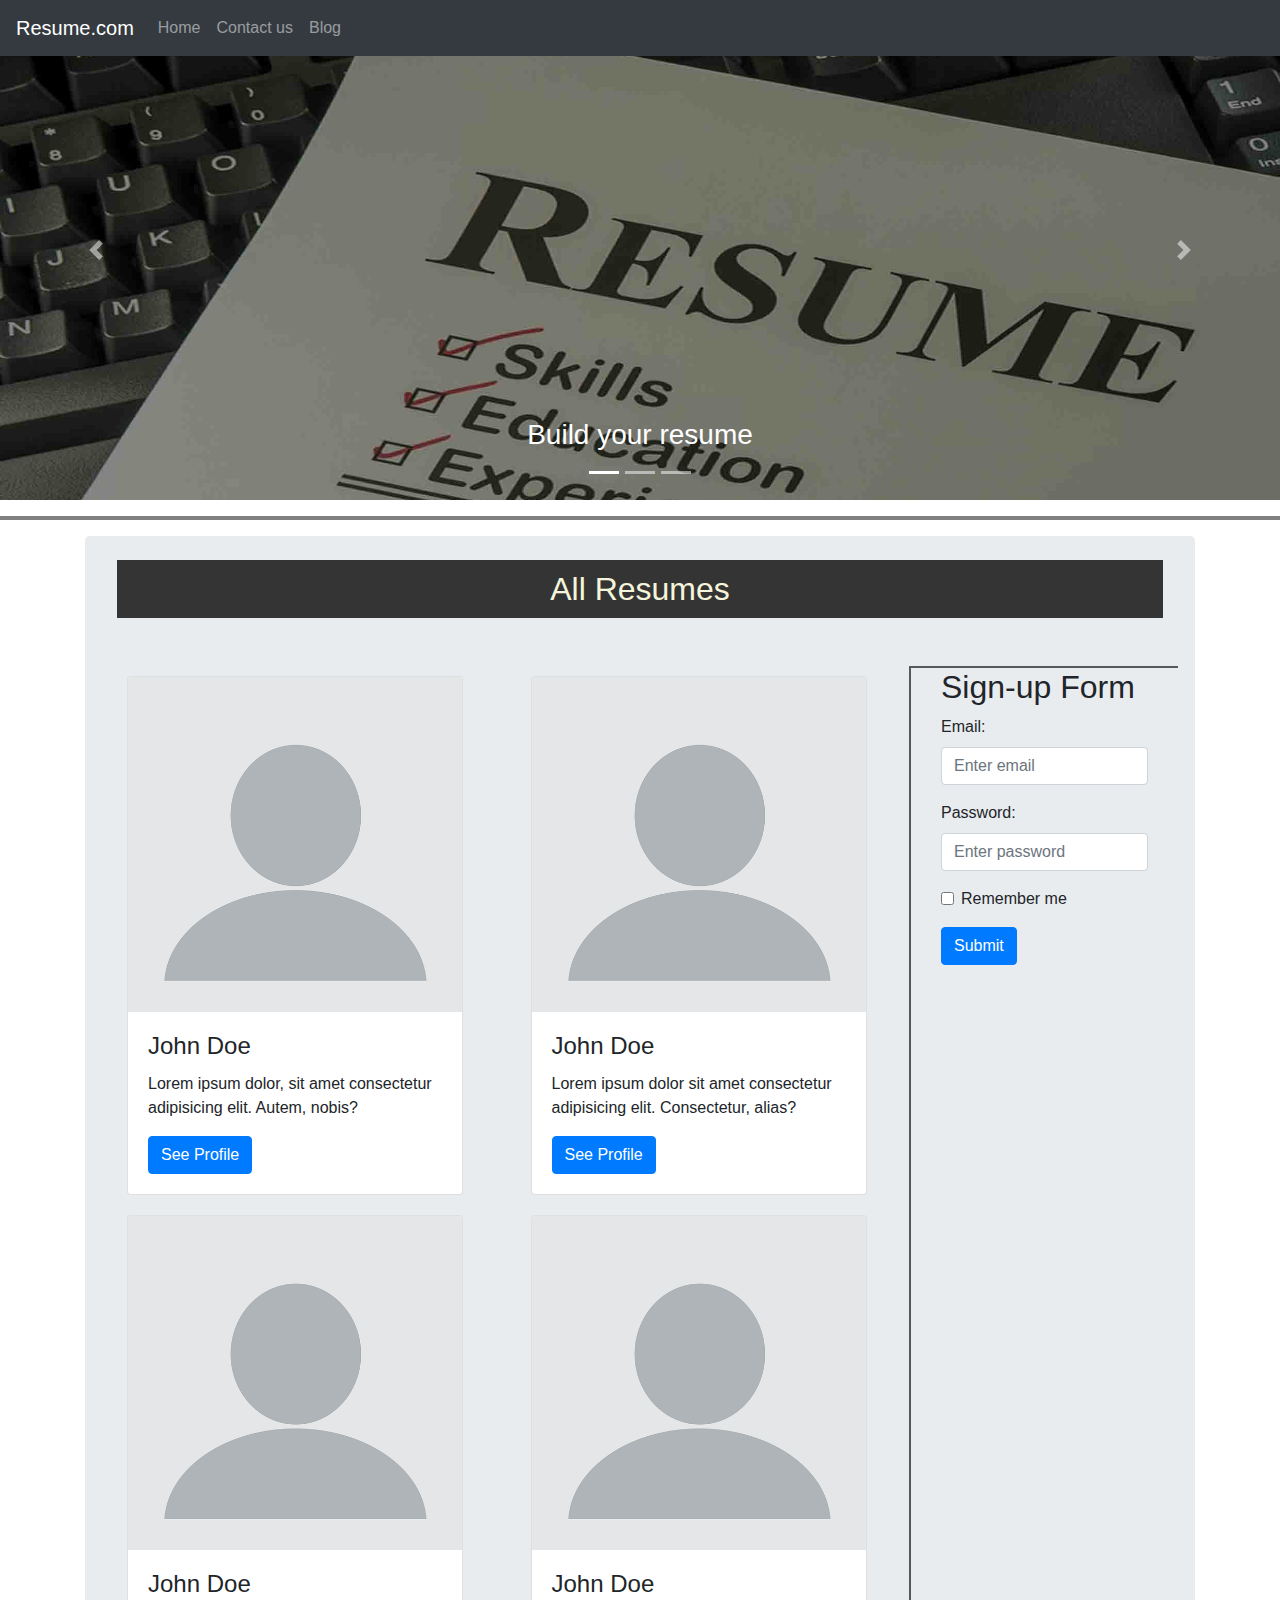
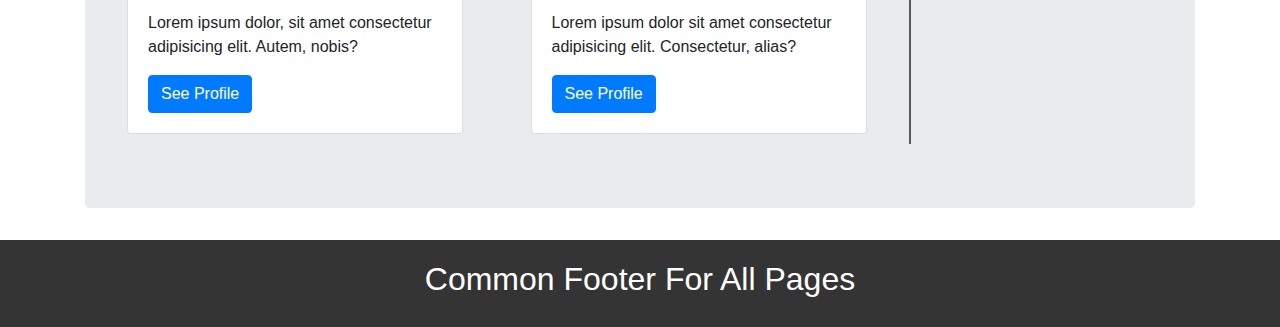
<file: index.html>
<!DOCTYPE html>
<html lang="en">
<head>
  <title>Index Page</title>
  <meta charset="utf-8">
  <meta name="viewport" content="width=device-width, initial-scale=1">
  <link rel="stylesheet" href="https://maxcdn.bootstrapcdn.com/bootstrap/4.5.2/css/bootstrap.min.css">
  <script src="https://ajax.googleapis.com/ajax/libs/jquery/3.5.1/jquery.min.js"></script>
  <script src="https://cdnjs.cloudflare.com/ajax/libs/popper.js/1.16.0/umd/popper.min.js"></script>
  <script src="https://maxcdn.bootstrapcdn.com/bootstrap/4.5.2/js/bootstrap.min.js"></script>
<link rel="stylesheet" href="css/carousel.css">
<link rel="stylesheet" href="css/card.css">
<link rel="stylesheet" href="css/layout.css">

</head>

<body>

<nav id="navbar-no-margin" class="navbar navbar-expand-md bg-dark navbar-dark fixed-top">
  <a class="navbar-brand" href="#">Resume.com</a>
  <button class="navbar-toggler" type="button" data-toggle="collapse" data-target="#collapsibleNavbar">
    <span class="navbar-toggler-icon"></span>
  </button>
  <div class="collapse navbar-collapse" id="collapsibleNavbar">
    <ul class="navbar-nav">
      <li class="nav-item">
        <a class="nav-link" href="#">Home</a>
      </li>
      <li class="nav-item">
        <a class="nav-link" href="#">Contact us</a>
      </li>
      <li class="nav-item">
        <a class="nav-link" href="blog.html">Blog</a>
      </li>    
    </ul>
  </div>  
</nav>

<!--carousel-->

<div id="demo" class="carousel slide" data-ride="carousel">
    <ul class="carousel-indicators">
      <li data-target="#demo" data-slide-to="0" class="active"></li>
      <li data-target="#demo" data-slide-to="1"></li>
      <li data-target="#demo" data-slide-to="2"></li>
    </ul>
    <div class="carousel-inner">
      <div class="carousel-item active">
        <img src="images/carousel/img3.JPG" width="1100" height="500" alt="images">
        <div class="carousel-caption">
          <h3>Build your resume</h3>
        </div>   
      </div>
      <div class="carousel-item">
        <img src="images/carousel/img1.JPG" width="1100" height="500"  alt="images">
        <div class="carousel-caption">
          <h3>Find the best</h3>
          
        </div>   
      </div>
      <div class="carousel-item">
        <img src="images/carousel/img2.JPG" width="1100" height="500"  alt="images">
        <div class="carousel-caption">
          <h3>Resumes for all categories</h3>
        </div>   
      </div>
    </div>
    <a class="carousel-control-prev" href="#demo" data-slide="prev">
      <span class="carousel-control-prev-icon"></span>
    </a>
    <a class="carousel-control-next" href="#demo" data-slide="next">
      <span class="carousel-control-next-icon"></span>
    </a>
  </div>
  <hr>
  <!--cards-->
  <div class="container">
    <div class="jumbotron">
      <h2>All Resumes</h2>    
      <div class="row">
        <div class="col-md-9">
            <div class="row">
                <div class="col-md-6" >
                    <div class="card">
                        <img class="card-img-top" src="images/profilePic/pic.png" alt="Card image">
                        <div class="card-body">
                          <h4 class="card-title">John Doe</h4>
                          <p class="card-text">Lorem ipsum dolor, sit amet consectetur adipisicing elit. Autem, nobis?</p>
                          <a href="#" class="btn btn-primary">See Profile</a>
                        </div>
                      </div>
                </div>
                <div class="col-md-6">
                    <div class="card">
                        <img class="card-img-top" src="images/profilePic/pic.png" alt="Card image">
                        <div class="card-body">
                          <h4 class="card-title">John Doe</h4>
                          <p class="card-text">Lorem ipsum dolor sit amet consectetur adipisicing elit. Consectetur, alias?</p>
                          <a href="#" class="btn btn-primary">See Profile</a>
                        </div>
                      </div>
                </div>
              </div>
              
              <div class="row">
                <div class="col-md-6" >
                    <div class="card">
                        <img class="card-img-top" src="images/profilePic/pic.png" alt="Card image">
                        <div class="card-body">
                          <h4 class="card-title">John Doe</h4>
                          <p class="card-text">Lorem ipsum dolor, sit amet consectetur adipisicing elit. Autem, nobis?</p>
                          <a href="#" class="btn btn-primary">See Profile</a>
                        </div>
                      </div>
                </div>
                <div class="col-md-6">
                    <div class="card">
                        <img class="card-img-top" src="images/profilePic/pic.png" alt="Card image">
                        <div class="card-body">
                          <h4 class="card-title">John Doe</h4>
                          <p class="card-text">Lorem ipsum dolor sit amet consectetur adipisicing elit. Consectetur, alias?</p>
                          <a href="#" class="btn btn-primary">See Profile</a>
                        </div>
                      </div>
                </div>
              </div>
        </div>
        <div class="col-md-3 signupbox" >
            <div class="container">
                <h2>Sign-up Form</h2>
                <form action="/action_page.php">
                  <div class="form-group">
                    <label for="email">Email:</label>
                    <input type="email" class="form-control" id="email" placeholder="Enter email" name="email">
                  </div>
                  <div class="form-group">
                    <label for="pwd">Password:</label>
                    <input type="password" class="form-control" id="pwd" placeholder="Enter password" name="pswd">
                  </div>
                  <div class="form-group form-check">
                    <label class="form-check-label">
                      <input class="form-check-input" type="checkbox" name="remember"> Remember me
                    </label>
                  </div>
                  <button type="submit" class="btn btn-primary">Submit</button>
                </form>
              </div>
              
        </div>
      </div>  
          
  </div>
  </div>
  <div class="footer">
    <h2>Common Footer For All Pages</h2>
  </div>
</body>
</html>
</file>
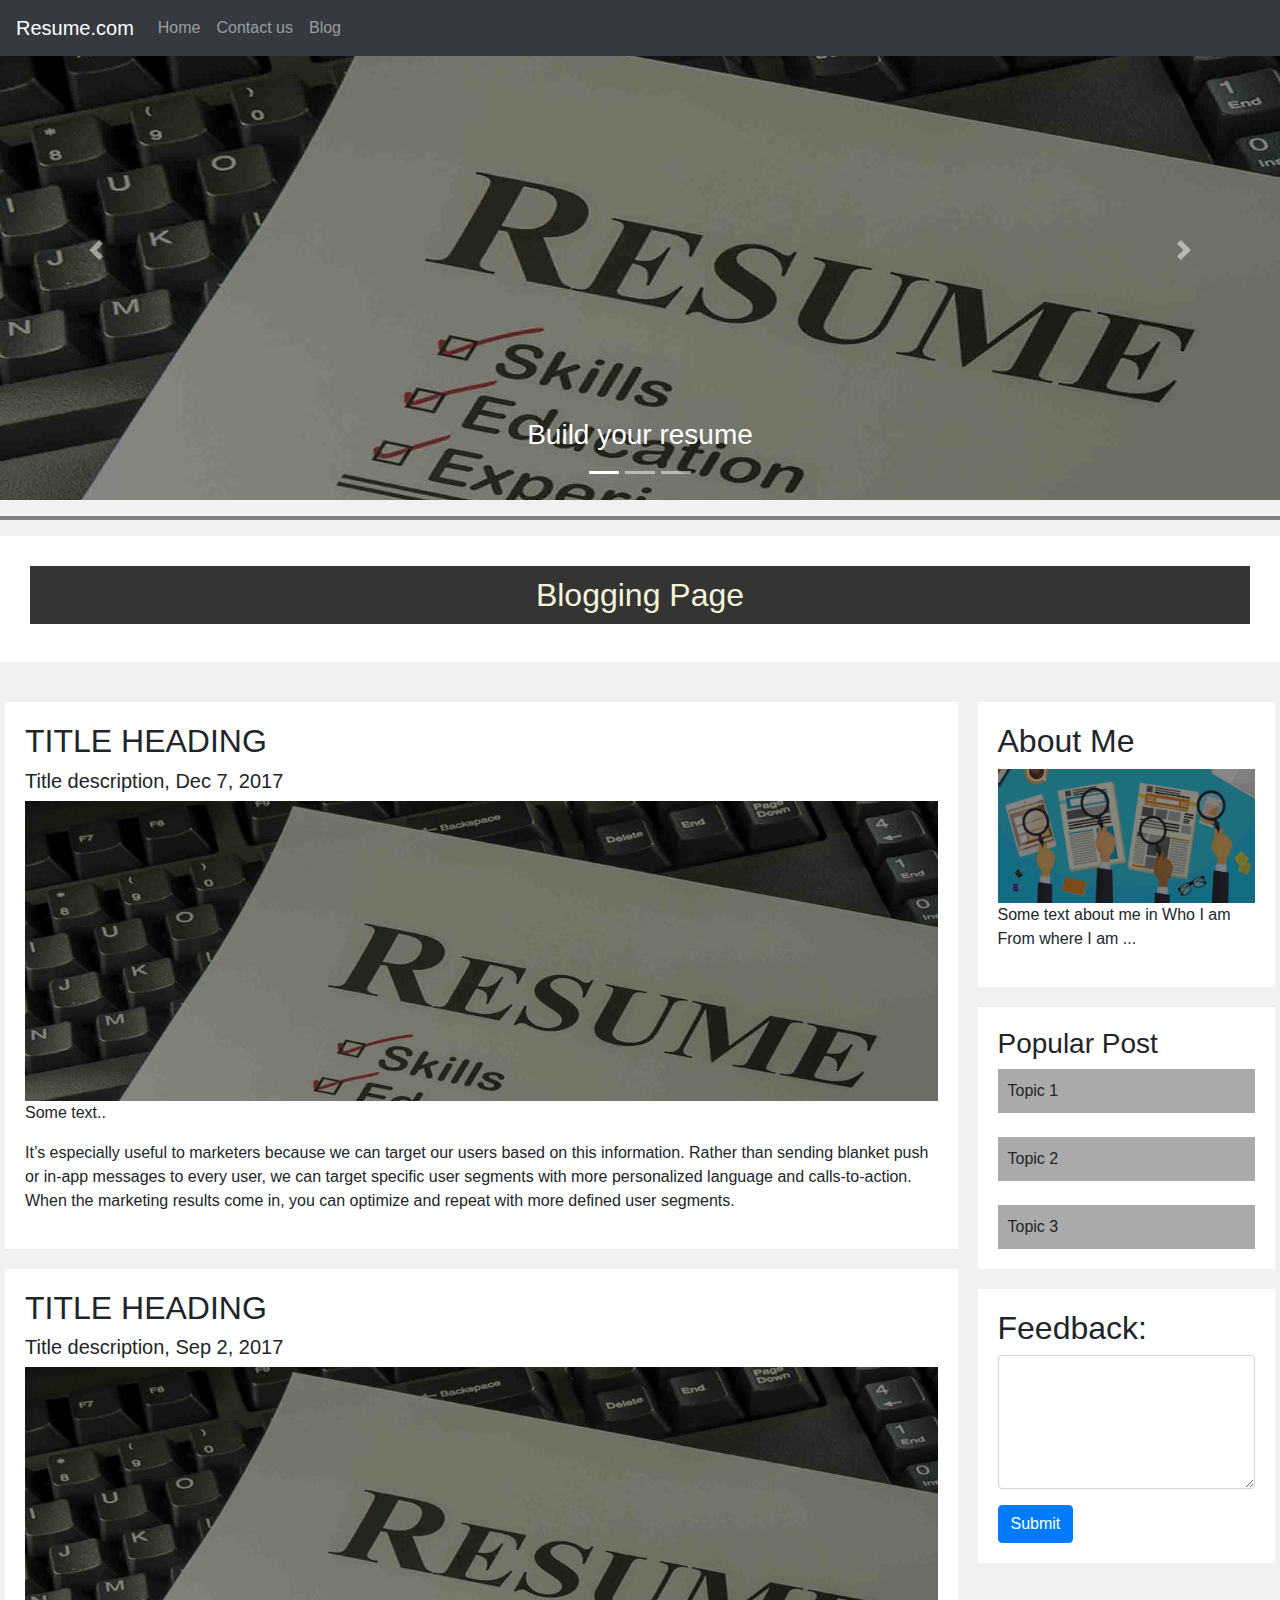
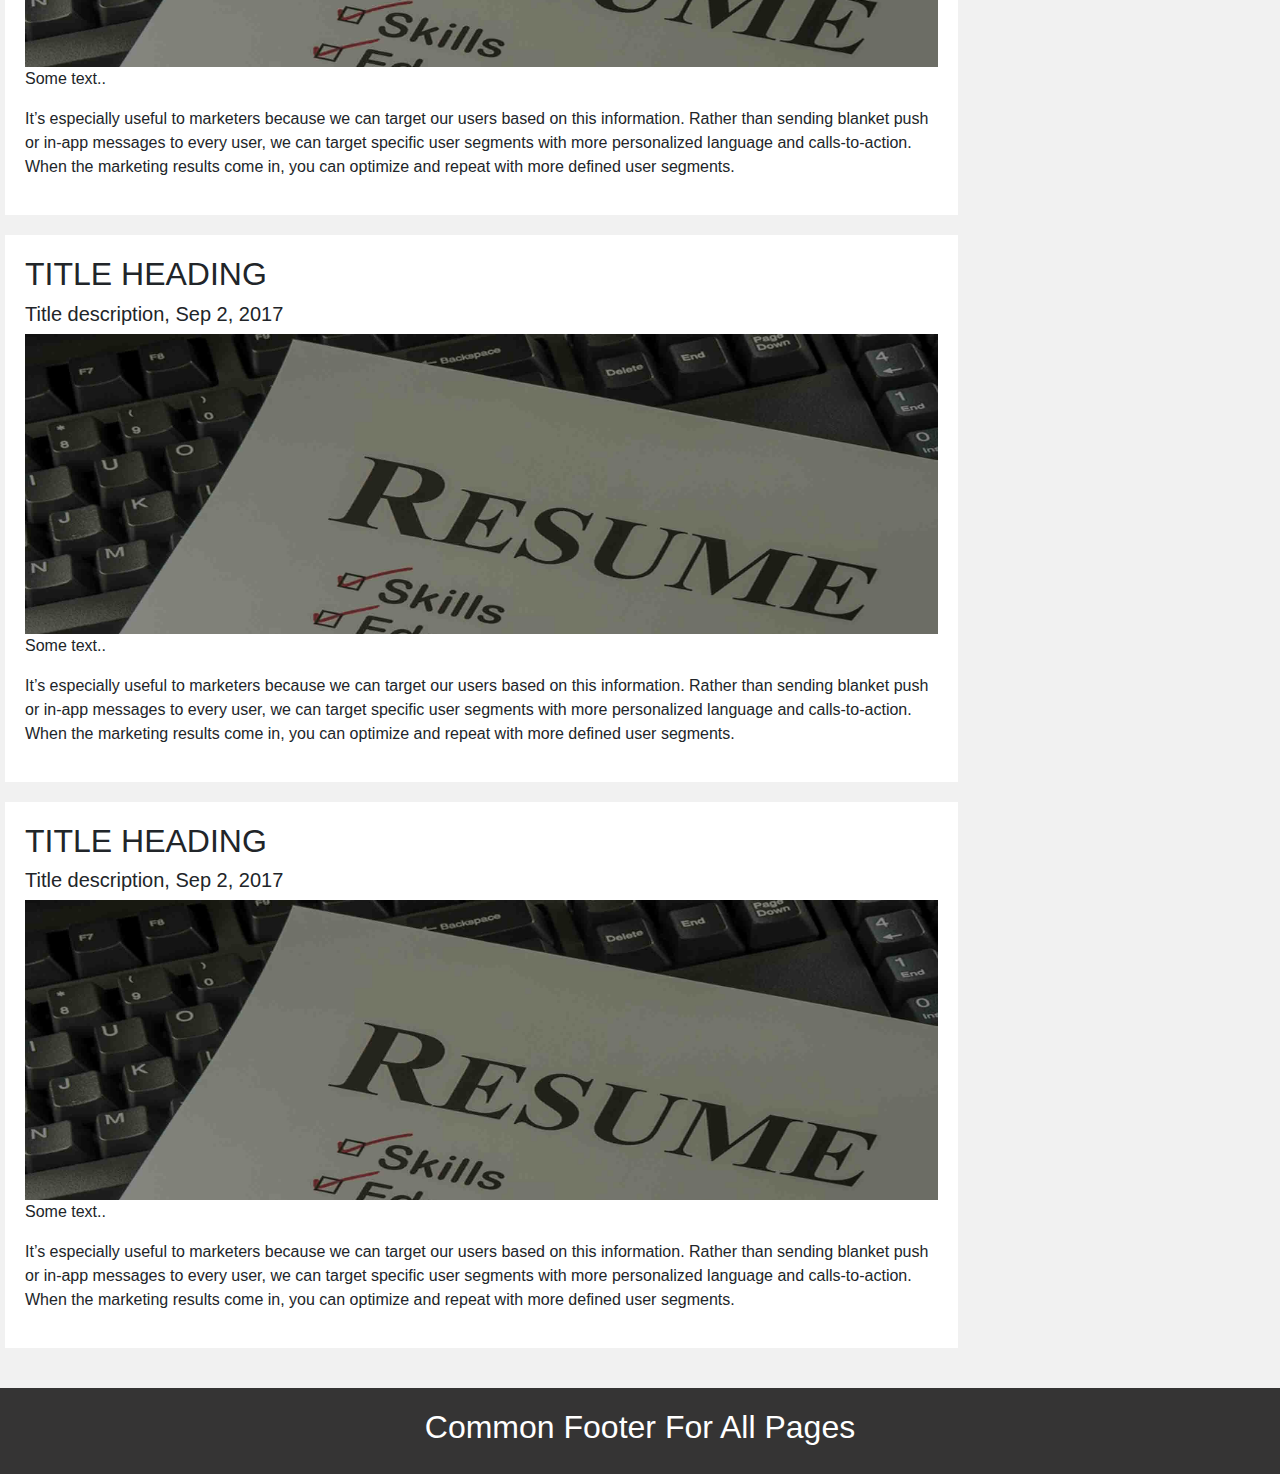
<file: blog.html>
<!DOCTYPE html>
<html lang="en">
<head>
  <title>Blog Page</title>
  <meta charset="utf-8">
  <meta name="viewport" content="width=device-width, initial-scale=1">
  <link rel="stylesheet" href="https://maxcdn.bootstrapcdn.com/bootstrap/4.5.2/css/bootstrap.min.css">
  <script src="https://ajax.googleapis.com/ajax/libs/jquery/3.5.1/jquery.min.js"></script>
  <script src="https://cdnjs.cloudflare.com/ajax/libs/popper.js/1.16.0/umd/popper.min.js"></script>
  <script src="https://maxcdn.bootstrapcdn.com/bootstrap/4.5.2/js/bootstrap.min.js"></script>
  <link rel="stylesheet" href="css/carousel.css">
  <link rel="stylesheet" href="css/blog.css">
  <link rel="stylesheet" href="css/layout.css">
</head>
<body>

    <nav id="navbar-no-margin" class="navbar navbar-expand-md bg-dark navbar-dark fixed-top">
        <a class="navbar-brand" href="#">Resume.com</a>
        <button class="navbar-toggler" type="button" data-toggle="collapse" data-target="#collapsibleNavbar">
          <span class="navbar-toggler-icon"></span>
        </button>
        <div class="collapse navbar-collapse" id="collapsibleNavbar">
          <ul class="navbar-nav">
            <li class="nav-item">
              <a class="nav-link" href="index.html">Home</a>
            </li>
            <li class="nav-item">
              <a class="nav-link" href="#">Contact us</a>
            </li>
            <li class="nav-item">
              <a class="nav-link" href="#">Blog</a>
            </li>    
          </ul>
        </div>  
      </nav>
      
      <!--carousel-->
      
      <div id="demo" class="carousel slide" data-ride="carousel">
          <ul class="carousel-indicators">
            <li data-target="#demo" data-slide-to="0" class="active"></li>
            <li data-target="#demo" data-slide-to="1"></li>
            <li data-target="#demo" data-slide-to="2"></li>
          </ul>
          <div class="carousel-inner">
            <div class="carousel-item active">
              <img src="images/carousel/img3.JPG" width="1100" height="500"  alt="images">
              <div class="carousel-caption">
                <h3>Build your resume</h3>
              </div>   
            </div>
            <div class="carousel-item">
              <img src="images/carousel/img1.JPG" width="1100" height="500" alt="images">
              <div class="carousel-caption">
                <h3>Find the best</h3>
                
              </div>   
            </div>
            <div class="carousel-item">
              <img src="images/carousel/img2.JPG" width="1100" height="500"  alt="images">
              <div class="carousel-caption">
                <h3>Resumes for all categories</h3>
              </div>   
            </div>
          </div>
          <a class="carousel-control-prev" href="#demo" data-slide="prev">
            <span class="carousel-control-prev-icon"></span>
          </a>
          <a class="carousel-control-next" href="#demo" data-slide="next">
            <span class="carousel-control-next-icon"></span>
          </a>
        </div>
        <hr>

        
        <!--blogs-->
<div class="header">
  <h2>Blogging Page</h2>
</div>

<div class="row" id="blogs">
  <div class="leftcolumn">
    <div class="partition">
      <h2>TITLE HEADING</h2>
      <h5>Title description, Dec 7, 2017</h5>
      <div class="img">
        <img src="images/carousel/img3.JPG"  alt="blog">
    </div>
      <p>Some text..</p>
      <p>It’s especially useful to marketers because we can target our users based on this information. Rather than sending blanket push or in-app messages to every user, we can target specific user segments with more personalized language and calls-to-action. When the marketing results come in, you can optimize and repeat with more defined user segments.</p>
    </div>
    <div class="partition">
      <h2>TITLE HEADING</h2>
      <h5>Title description, Sep 2, 2017</h5>
      <div class="img">
        <img src="images/carousel/img3.JPG" alt="blog">
    </div>
      <p>Some text..</p>
      <p>It’s especially useful to marketers because we can target our users based on this information. Rather than sending blanket push or in-app messages to every user, we can target specific user segments with more personalized language and calls-to-action. When the marketing results come in, you can optimize and repeat with more defined user segments.</p>
    </div>
    <div class="partition">
      <h2>TITLE HEADING</h2>
      <h5>Title description, Sep 2, 2017</h5>
      <div class="img">
        <img src="images/carousel/img3.JPG" alt="blog">
    </div>
      <p>Some text..</p>
      <p>It’s especially useful to marketers because we can target our users based on this information. Rather than sending blanket push or in-app messages to every user, we can target specific user segments with more personalized language and calls-to-action. When the marketing results come in, you can optimize and repeat with more defined user segments.</p>
    </div>
    <div class="partition">
      <h2>TITLE HEADING</h2>
      <h5>Title description, Sep 2, 2017</h5>
      <div class="img">
        <img src="images/carousel/img3.JPG" alt="blog">
    </div>
      <p>Some text..</p>
      <p>It’s especially useful to marketers because we can target our users based on this information. Rather than sending blanket push or in-app messages to every user, we can target specific user segments with more personalized language and calls-to-action. When the marketing results come in, you can optimize and repeat with more defined user segments.</p>
    </div>
  </div>
  <div class="rightcolumn">
    <div class="partition">
      <h2>About Me</h2>
      <div class="img">
         <img src="images/carousel/img1.JPG" alt="blog">
    </div>
      <p>Some text about me in Who I am From where I am ...</p>
    </div>
    <div class="partition">
      <h3>Popular Post</h3>
      <div class="Title">Topic 1</div><br>
      <div class="Title">Topic 2</div><br>
      <div class="Title">Topic 3</div>
    </div>
    <div class="partition">
      <h2>Feedback:</h2>
      <form action="/action_page.php">
        <div class="form-group">
          <textarea class="form-control" rows="5" id="feedback" name="text"></textarea>
        </div>
        <button type="submit" class="btn btn-primary">Submit</button>
      </form>
    </div>    
  </div>
</div>

<div class="footer">
  <h2>Common Footer For All Pages</h2>
</div>
</body>
</html>
</file>
<file: css/carousel.css>
/*carousel*/
.carousel-inner img {
    width: 100%;
    height: 100%;
  }
  .carousel-inner .carousel-item{
      width: 100%;
      max-height: 500px;
      overflow: hidden;
  }
  hr{
    height:4px;
    border-width:0;
    color:gray;
    background-color:gray;
  }
</file>
<file: css/card.css>
.card{
    width: 90%;
    margin: 10px;
}
.card-img-top
{
    width: 100%;
}
.signupbox{
    border-left: 2px solid rgb(88, 88, 88);
    border-top: 2px solid rgb(88, 88, 88);
}
.jumbotron>h2 {
    text-align: center;
    background-color: rgb(53, 52, 52);
    width: 100%;color:beige;
    padding: 10px;
    transform: translateY(-40px);
}
</file>
<file: css/layout.css>
/*navbar*/
.navbar{
    margin-bottom: 0%;
}
/*footer*/
.footer {
    padding: 20px;
    text-align: center;
    background: rgb(53, 52, 52);
    margin-top: 20px;
    color: white;
  }
</file>
<file: css/blog.css>
* {
    box-sizing: border-box;
  }
  /* Add a gray background color with some padding */
  body {
    font-family: Arial;
    background: #f1f1f1;
  }
  #blogs{
      padding: 20px;
  }
  /* Header/Blog Title */
  .header {
    padding: 30px;
    font-size: 40px;
    text-align: center;
    background: white;
  }
  .header>h2 {
    text-align: center;
    background-color: rgb(53, 52, 52);
    width: 100%;color:beige;
    padding: 10px;
}
  /* Create two unequal columns that floats next to each other */
  /* Left column */
  .leftcolumn {   
    float: left;
    width: 75%;
  }
  
  /* Right column */
  .rightcolumn {
    float: left;
    width: 25%;
    padding-left: 20px;
  }
  
  .img {
    max-height:300px;
    overflow: hidden;
    background-color: #aaa;
    width: 100%;
  }
  .Title{
      padding: 10px;
    background-color: #aaa;
    width: 100%;
  }
  
  .partition {
     background-color: white;
     padding: 20px;
     margin-top: 20px;
  }
  
  /* Clear floats after the columns */
  .row:after {
    content: "";
    display: table;
    clear: both;
  }
  
  .img>img{
      width: 100%;
  }
  
  
  
  /* Responsive layout - when the screen is less than 800px wide, make the two columns stack on top of each other instead of next to each other */
  @media screen and (max-width: 800px) {
    .leftcolumn, .rightcolumn {   
      width: 100%;
      padding: 0;
    }
  }
</file>
